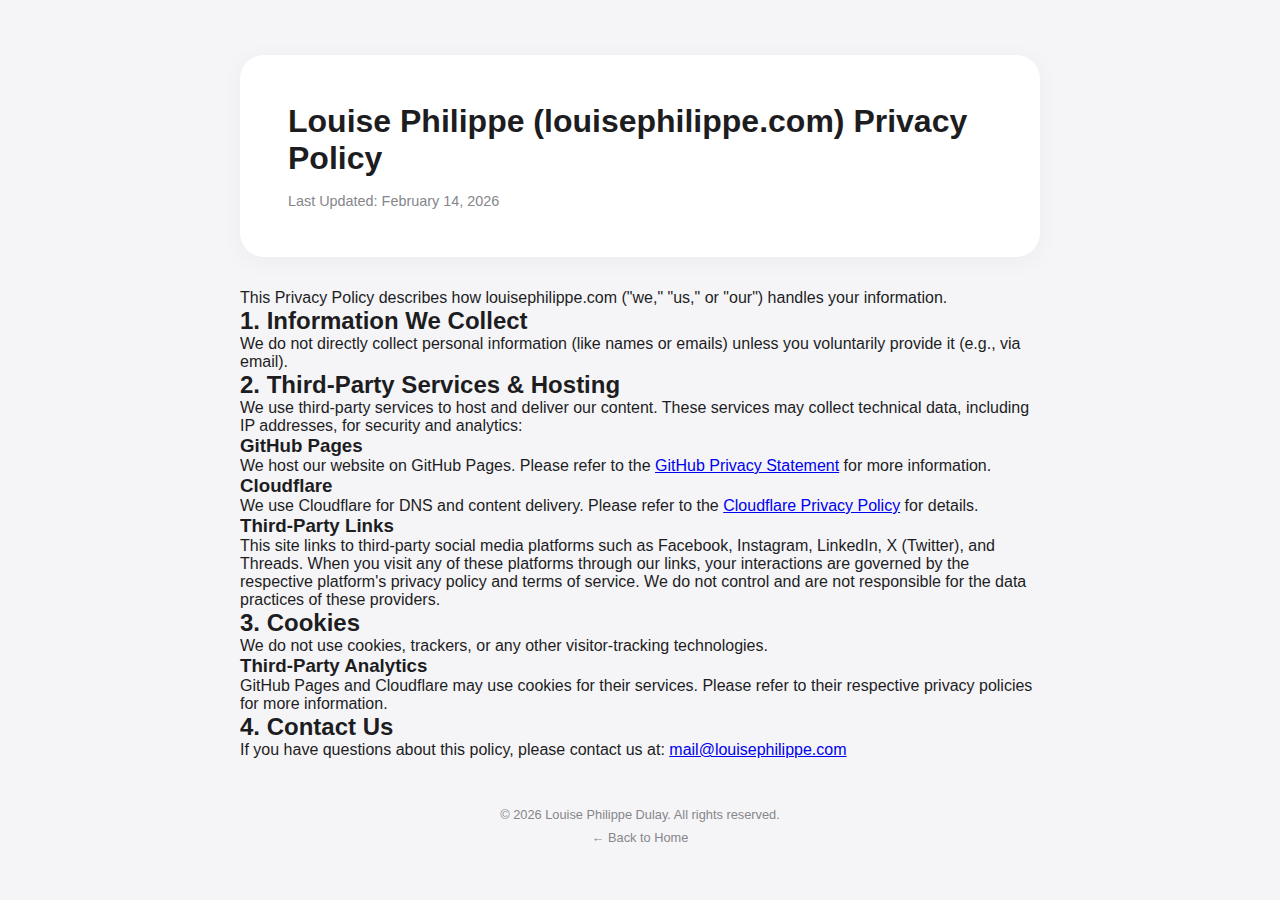
<file: privacy/index.html>
<!DOCTYPE html>
<html lang="en">

<head>
    <meta charset="UTF-8">
    <meta name="viewport" content="width=device-width, initial-scale=1.0">
    <title>Privacy Policy - Louise Philippe Dulay</title>
    <meta name="description" content="Privacy Policy for louisephilippe.com">

    <link rel="stylesheet" href="../styles.css?v=1">
    <link rel="icon" href="../photo-asset/profile-photo.jpeg" type="image/jpeg">
</head>

<body>
    <div class="container">
        <div class="card profile-card" style="flex-direction: column; align-items: flex-start; gap: 1rem;">
            <h1>Louise Philippe (louisephilippe.com) Privacy Policy</h1>
            <p style="color: var(--text-secondary); font-size: 0.9rem;">Last Updated: February 14, 2026</p>
        </div>

        <div class="policy-content">
            <p class="policy-intro">
                This Privacy Policy describes how louisephilippe.com ("we," "us," or "our") handles your information.
            </p>

            <div class="policy-section">
                <h2 class="policy-heading">1. Information We Collect</h2>
                <p>We do not directly collect personal information (like names or emails) unless you voluntarily provide
                    it (e.g., via email).</p>
            </div>

            <div class="policy-section">
                <h2 class="policy-heading">2. Third-Party Services &amp; Hosting</h2>
                <p>We use third-party services to host and deliver our content. These services may collect technical
                    data, including IP addresses, for security and analytics:</p>
                <div class="policy-service">
                    <h3>GitHub Pages</h3>
                    <p>We host our website on GitHub Pages. Please refer to the <a
                            href="https://docs.github.com/en/site-policy/privacy-policies/github-privacy-statement"
                            target="_blank" rel="noopener noreferrer">GitHub Privacy Statement</a> for more information.
                    </p>
                </div>
                <div class="policy-service">
                    <h3>Cloudflare</h3>
                    <p>We use Cloudflare for DNS and content delivery. Please refer to the <a
                            href="https://www.cloudflare.com/privacypolicy/" target="_blank"
                            rel="noopener noreferrer">Cloudflare Privacy Policy</a> for details.</p>
                </div>
                <div class="policy-service">
                    <h3>Third-Party Links</h3>
                    <p>This site links to third-party social media platforms such as Facebook, Instagram, LinkedIn, X
                        (Twitter), and Threads. When you visit any of these platforms through our links, your
                        interactions are governed by the respective platform's privacy policy and terms of service. We
                        do
                        not control and are not responsible for the data practices of these providers.</p>
                </div>
            </div>

            <div class="policy-section">
                <h2 class="policy-heading">3. Cookies</h2>
                <p>We do not use cookies, trackers, or any other visitor-tracking technologies.</p>
                <div class="policy-service">
                    <h3>Third-Party Analytics</h3>
                    <p>GitHub Pages and Cloudflare may use cookies for their services. Please refer to their respective
                        privacy
                        policies for more information.</p>
                </div>
            </div>

            <div class="policy-section">
                <h2 class="policy-heading">4. Contact Us</h2>
                <p>If you have questions about this policy, please contact us at: <a
                        href="mailto:mail@louisephilippe.com">mail@louisephilippe.com</a></p>
            </div>
        </div>

        <footer class="site-footer">
            <p>&copy; <span id="year"></span> Louise Philippe Dulay. All rights reserved.</p>
            <p style="margin-top: 0.5rem;">
                <a href="/" class="footer-link">← Back to Home</a>
            </p>
        </footer>
    </div>

    <script>
        document.getElementById('year').textContent = new Date().getFullYear();
    </script>
</body>

</html>
</file>
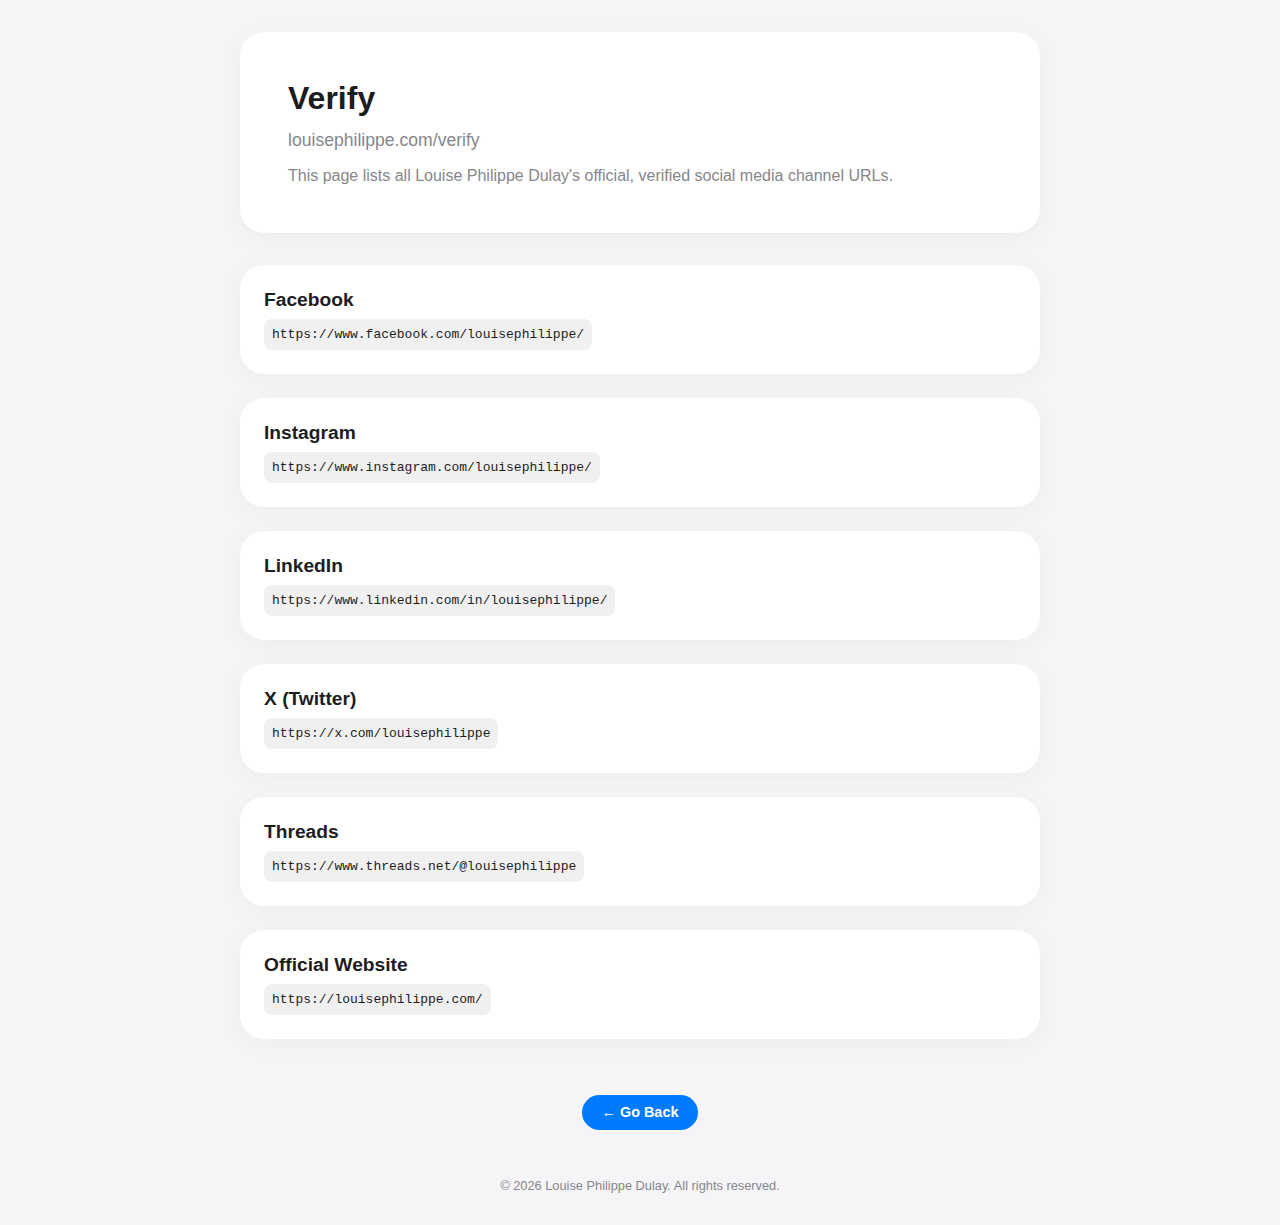
<file: verify/index.html>
<!DOCTYPE html>
<html lang="en">

<head>
    <meta charset="UTF-8">
    <meta name="viewport" content="width=device-width, initial-scale=1.0">
    <title>Verify - Louise Philippe Dulay</title>
    <meta name="description" content="Verify official social media links for Louise Philippe Dulay.">

    <link rel="stylesheet" href="../styles.css?v=1">
    <link rel="icon" href="../photo-asset/profile-photo.jpeg" type="image/jpeg">
</head>

<body>
    <div class="container">
        <div class="card profile-card" style="flex-direction: column; align-items: flex-start; gap: 1rem;">
            <h1>Verify</h1>
            <p class="profile-handle">louisephilippe.com/verify</p>
            <p style="color: var(--text-secondary);">
                This page lists all Louise Philippe Dulay's official, verified social media channel URLs.
            </p>
        </div>

        <div class="bento-grid" style="grid-template-columns: 1fr;">
            <!-- Facebook -->
            <div class="card" style="align-items: flex-start; text-align: left; padding: 1.5rem;">
                <h3 style="font-size: 1.2rem; margin-bottom: 0.5rem;">Facebook</h3>
                <p
                    style="font-family: monospace; background: #f0f0f0; padding: 0.5rem; border-radius: 8px; word-break: break-all;">
                    https://www.facebook.com/louisephilippe/
                </p>
            </div>

            <!-- Instagram -->
            <div class="card" style="align-items: flex-start; text-align: left; padding: 1.5rem;">
                <h3 style="font-size: 1.2rem; margin-bottom: 0.5rem;">Instagram</h3>
                <p
                    style="font-family: monospace; background: #f0f0f0; padding: 0.5rem; border-radius: 8px; word-break: break-all;">
                    https://www.instagram.com/louisephilippe/
                </p>
            </div>

            <!-- LinkedIn -->
            <div class="card" style="align-items: flex-start; text-align: left; padding: 1.5rem;">
                <h3 style="font-size: 1.2rem; margin-bottom: 0.5rem;">LinkedIn</h3>
                <p
                    style="font-family: monospace; background: #f0f0f0; padding: 0.5rem; border-radius: 8px; word-break: break-all;">
                    https://www.linkedin.com/in/louisephilippe/
                </p>
            </div>

            <!-- X / Twitter -->
            <div class="card" style="align-items: flex-start; text-align: left; padding: 1.5rem;">
                <h3 style="font-size: 1.2rem; margin-bottom: 0.5rem;">X (Twitter)</h3>
                <p
                    style="font-family: monospace; background: #f0f0f0; padding: 0.5rem; border-radius: 8px; word-break: break-all;">
                    https://x.com/louisephilippe
                </p>
            </div>

            <!-- Threads -->
            <div class="card" style="align-items: flex-start; text-align: left; padding: 1.5rem;">
                <h3 style="font-size: 1.2rem; margin-bottom: 0.5rem;">Threads</h3>
                <p
                    style="font-family: monospace; background: #f0f0f0; padding: 0.5rem; border-radius: 8px; word-break: break-all;">
                    https://www.threads.net/@louisephilippe
                </p>
            </div>

            <!-- Website -->
            <div class="card" style="align-items: flex-start; text-align: left; padding: 1.5rem;">
                <h3 style="font-size: 1.2rem; margin-bottom: 0.5rem;">Official Website</h3>
                <p
                    style="font-family: monospace; background: #f0f0f0; padding: 0.5rem; border-radius: 8px; word-break: break-all;">
                    https://louisephilippe.com/
                </p>
            </div>
        </div>

        <div style="text-align: center; margin-top: 1.5rem;">
            <a href="/" class="announcement-button">← Go Back</a>
        </div>

        <footer class="site-footer">
            <p>&copy; <span id="year"></span> Louise Philippe Dulay. All rights reserved.</p>
        </footer>
    </div>

    <script>
        document.getElementById('year').textContent = new Date().getFullYear();
    </script>
</body>

</html>
</file>
<file: styles.css>
:root {
    --bg-color: #f5f5f7;
    --card-bg: #ffffff;
    --text-color: #1d1d1f;
    --text-secondary: #86868b;
    --hover-bg: #f0f0f0;
    --font-main: -apple-system, BlinkMacSystemFont, "SF Pro Text", "Segoe UI", Roboto, Helvetica, Arial, sans-serif;
}

* {
    margin: 0;
    padding: 0;
    box-sizing: border-box;
    -webkit-font-smoothing: antialiased;
    -moz-osx-font-smoothing: grayscale;
}

body {
    font-family: var(--font-main);
    background-color: var(--bg-color);
    color: var(--text-color);
    min-height: 100vh;
    display: flex;
    justify-content: center;
    align-items: center;
    padding: 2rem;
}

.container {
    width: 100%;
    max-width: 800px;
    display: flex;
    flex-direction: column;
    gap: 2rem;
}

/* Bento Grid */
.bento-grid {
    display: grid;
    grid-template-columns: repeat(4, 1fr);
    grid-template-rows: auto;
    gap: 1.5rem;
}

/* Cards */
.card {
    background-color: var(--card-bg);
    border-radius: 24px;
    padding: 2rem;
    transition: transform 0.3s cubic-bezier(0.25, 0.1, 0.25, 1), box-shadow 0.3s ease;
    text-decoration: none;
    color: var(--text-color);
    display: flex;
    flex-direction: column;
    justify-content: center;
    align-items: center;
    position: relative;
    overflow: hidden;
    box-shadow: 0 4px 24px rgba(0, 0, 0, 0.04);
}

.card:hover {
    transform: scale(1.02);
    box-shadow: 0 8px 32px rgba(0, 0, 0, 0.08);
}

/* Profile Card (Spans full width on mobile, 2 cols on desktop) */
.profile-card {
    grid-column: span 4;
    display: flex;
    flex-direction: row;
    align-items: center;
    justify-content: flex-start;
    gap: 2rem;
    padding: 3rem;
}

.profile-image-container {
    width: 100px;
    height: 100px;
    flex-shrink: 0;
}

.profile-image-placeholder,
.profile-image {
    width: 100%;
    height: 100%;
    border-radius: 50%;
    background-color: #f0f0f0;
    display: flex;
    justify-content: center;
    align-items: center;
    font-size: 1.2rem;
    font-weight: 600;
    color: #86868b;
}

.profile-info {
    display: flex;
    flex-direction: column;
    gap: 0.5rem;
}

.profile-name {
    font-size: 2.5rem;
    font-weight: 700;
    letter-spacing: -0.02em;
}

.profile-handle {
    font-size: 1.1rem;
    color: var(--text-secondary);
    font-weight: 500;
    margin-top: -0.2rem;
}

.profile-bio {
    font-size: 1.1rem;
    color: var(--text-secondary);
    font-weight: 400;
}

/* Link Cards */
.link-card {
    grid-column: span 2;
    /* 2 columns wide by default */
    aspect-ratio: 1.5 / 1;
    gap: 1rem;
}

.link-icon {
    font-size: 3.125rem;
}

.link-icon-img {
    width: 50px;
    height: 50px;
    object-fit: contain;
}

.link-text {
    font-size: 1.2rem;
    font-weight: 600;
}

/* Specific Card Colors/Gradients (Optional - keeping it minimal for now, but adding subtle tints) */
/* .twitter { background: linear-gradient(135deg, #1d1d1f 0%, #1DA1F2 200%); } */

/* Footer */
.site-footer {
    text-align: center;
    color: var(--text-secondary);
    font-size: 0.8rem;
    margin-top: 1rem;
}

.footer-link {
    color: inherit;
    text-decoration: none;
    transition: color 0.2s ease;
}

.footer-link:hover {
    color: var(--text-color);
    text-decoration: underline;
}

/* Responsive */
@media (max-width: 600px) {
    .container {
        padding: 0.2rem;
        /* Reduced to 0.20rem */
        gap: 0.5rem;
        /* Restored to 0.5rem */
    }

    .bento-grid {
        grid-template-columns: 1fr;
        gap: 0.5rem;
        /* Restored to 0.5rem */
    }

    .profile-card {
        grid-column: span 1;
        flex-direction: column;
        text-align: center;
        padding: 1.5rem;
        /* Reduced padding */
        gap: 1rem;
    }

    .profile-image-container {
        width: 80px;
        /* Slightly smaller profile image */
        height: 80px;
    }

    .profile-name {
        font-size: 1.5rem;
        /* Adjusted font size */
        margin-bottom: 0.2rem;
    }

    .profile-handle {
        font-size: 1rem;
    }

    .profile-bio {
        font-size: 1rem;
    }

    .link-card {
        grid-column: span 1;
        aspect-ratio: auto;
        padding: 1rem 1.5rem;
        /* Compact padding */
        flex-direction: row;
        justify-content: flex-start;
        align-items: center;
        min-height: 70px;
        /* Fixed height for consistency */
    }

    .link-text {
        font-size: 1rem;
        font-weight: 500;
    }

    .link-icon-img {
        width: 32px;
        /* Smaller icons */
        height: 32px;
    }

    .link-icon {
        font-size: 1.5rem;
    }
}

/* Maintenance Banner */
.maintenance-banner {
    width: 100%;
    background-color: #007aff;
    color: white;
    text-align: center;
    padding: 1rem;
    font-weight: 500;
    position: fixed;
    top: 0;
    left: 0;
    z-index: 1000;
    box-shadow: 0 2px 10px rgba(0, 0, 0, 0.1);
}

.maintenance-banner.hidden {
    display: none;
}

/* Adjust container to not be hidden behind fixed banner when active */
body.maintenance-active {
    padding-top: 80px;
    /* Adjust based on banner height */
}

/* Announcement Card */
.announcement-card {
    grid-column: span 4;
    background-color: #1d1d1f;
    color: #f5f5f7;
    display: flex;
    flex-direction: row;
    justify-content: space-between;
    align-items: center;
    padding: 2.5rem;
    text-align: left;
    cursor: pointer;
    transition: all 0.5s cubic-bezier(0.16, 1, 0.3, 1);
    z-index: 1;
    /* Default z-index */
}

.announcement-content p {
    color: #86868b;
    /* Match expanded text color */
}

.announcement-card:hover {
    transform: scale(1.02);
    box-shadow: 0 8px 32px rgba(0, 0, 0, 0.08);
}

.announcement-card.expanded {
    position: fixed;
    top: 0 !important;
    left: 0 !important;
    width: 100% !important;
    height: 100% !important;
    z-index: 9999;
    border-radius: 0;
    margin: 0;
    transform: none !important;
    overflow-y: auto;
    cursor: default;
    padding: 4rem 2rem;
    /* More padding when expanded */
    flex-direction: column;
    justify-content: center;
    /* Centered content */
    align-items: center;
}

.announcement-card.expanded .announcement-content,
.announcement-card.expanded .announcement-button {
    display: none;
    /* Hide initial content when expanded */
}

.announcement-expanded-content {
    width: 100%;
    max-width: 800px;
    opacity: 0;
    transition: opacity 0.3s ease 0.2s;
    /* Delay fade in */
}

.announcement-card.expanded .announcement-expanded-content {
    display: block;
    opacity: 1;
}

.announcement-expanded-content.hidden {
    display: none;
}

.close-expanded {
    position: absolute;
    top: 20px;
    right: 30px;
    font-size: 2rem;
    color: #86868b;
    cursor: pointer;
    transition: color 0.2s ease;
}

.close-expanded:hover {
    color: white;
}

.expanded-text {
    margin-top: 2rem;
    font-size: 1.2rem;
    line-height: 1.6;
}

@media (max-width: 600px) {
    .announcement-card {
        grid-column: span 1;
        flex-direction: column;
        text-align: center;
        gap: 1rem;
        /* Reduced gap */
        padding: 1.5rem;
        /* Reduced padding */
    }

    .announcement-card.expanded {
        padding: 4rem 1.5rem;
    }
}

.announcement-button {
    background-color: #007aff;
    color: white;
    padding: 0.6rem 1.2rem;
    border-radius: 20px;
    text-decoration: none;
    font-weight: 600;
    font-size: 0.9rem;
    transition: all 0.2s ease;
    white-space: nowrap;
    display: inline-block;
}

.announcement-button:hover {
    background-color: #0051a8;
    transform: scale(1.05);
    box-shadow: 0 4px 12px rgba(0, 122, 255, 0.3);
}

/* Modal Styles */
.modal {
    display: flex;
    position: fixed;
    z-index: 2000;
    left: 0;
    top: 0;
    width: 100%;
    height: 100%;
    overflow: auto;
    background-color: rgba(0, 0, 0, 0.5);
    justify-content: center;
    align-items: center;
    backdrop-filter: blur(5px);
    -webkit-backdrop-filter: blur(5px);
    opacity: 1;
    transition: opacity 0.3s ease;
}

.modal.hidden {
    display: none;
    opacity: 0;
    pointer-events: none;
}

.modal-content {
    background-color: var(--card-bg);
    padding: 2.5rem;
    border-radius: 24px;
    width: 90%;
    max-width: 400px;
    text-align: center;
    position: relative;
    box-shadow: 0 20px 40px rgba(0, 0, 0, 0.2);
    animation: modalSlideIn 0.3s cubic-bezier(0.16, 1, 0.3, 1);
}

@keyframes modalSlideIn {
    from {
        transform: scale(0.95) translateY(10px);
        opacity: 0;
    }

    to {
        transform: scale(1) translateY(0);
        opacity: 1;
    }
}

.close-modal {
    color: #aaa;
    position: absolute;
    top: 15px;
    right: 20px;
    font-size: 28px;
    font-weight: bold;
    cursor: pointer;
    transition: color 0.2s ease;
}

.close-modal:hover,
.close-modal:focus {
    color: var(--text-color);
    text-decoration: none;
}

.qr-container {
    margin: 1.5rem 0;
    background: white;
    padding: 1rem;
    border-radius: 16px;
    display: inline-block;
}

.qr-code-img {
    width: 200px;
    height: 200px;
    object-fit: contain;
}

.qr-description {
    color: var(--text-secondary);
    font-size: 1rem;
    line-height: 1.5;
}
</file>
